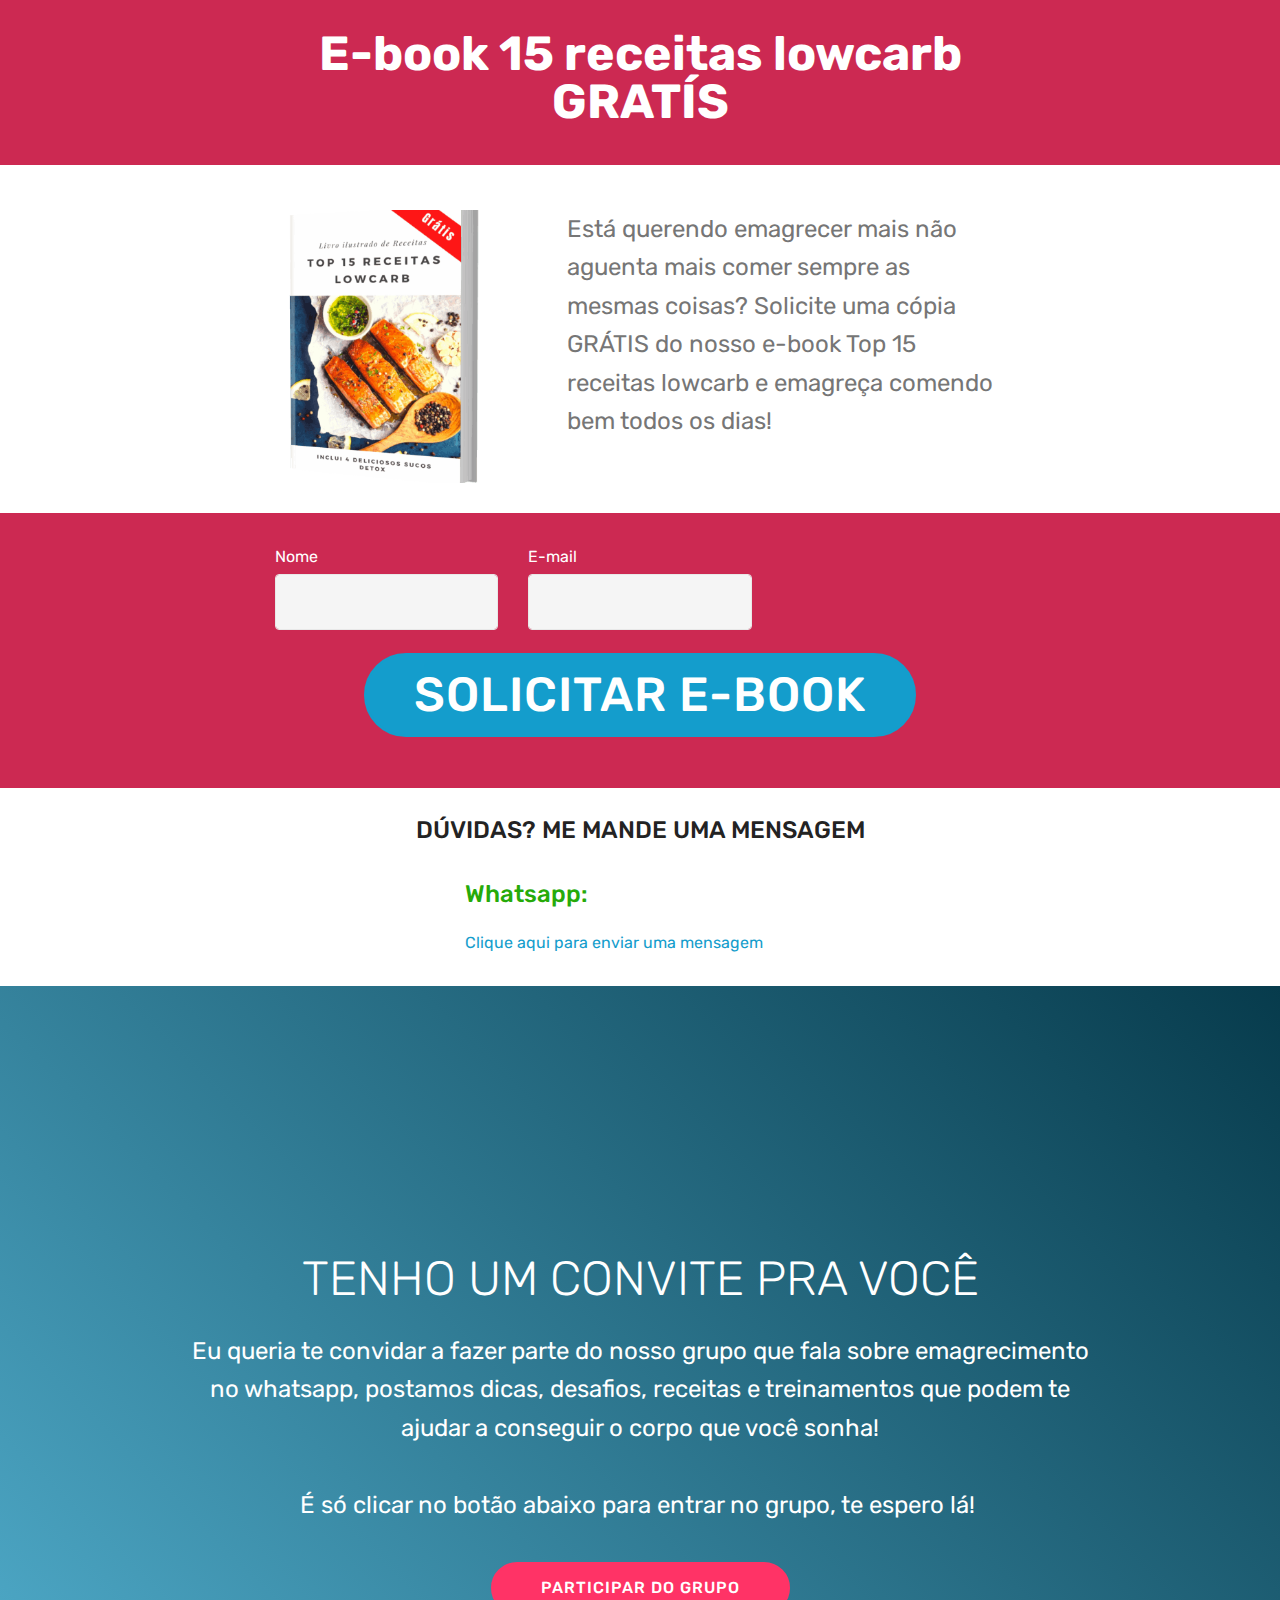
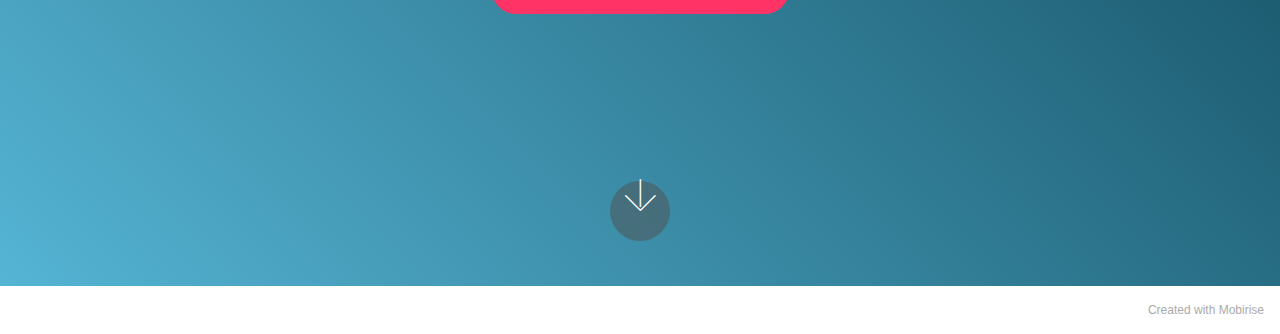
<file: index.html>
<!DOCTYPE html>
<html  >
<head>
  <!-- Site made with Mobirise Website Builder v5.3.5, https://mobirise.com -->
  <meta charset="UTF-8">
  <meta http-equiv="X-UA-Compatible" content="IE=edge">
  <meta name="generator" content="Mobirise v5.3.5, mobirise.com">
  <meta name="viewport" content="width=device-width, initial-scale=1, minimum-scale=1">
  <link rel="shortcut icon" href="assets/images/logo5.png" type="image/x-icon">
  <meta name="description" content="">
  
  
  <title>Home</title>
  <link rel="stylesheet" href="assets/web/assets/mobirise-icons/mobirise-icons.css">
  <link rel="stylesheet" href="assets/bootstrap/css/bootstrap.min.css">
  <link rel="stylesheet" href="assets/bootstrap/css/bootstrap-grid.min.css">
  <link rel="stylesheet" href="assets/bootstrap/css/bootstrap-reboot.min.css">
  <link rel="stylesheet" href="assets/tether/tether.min.css">
  <link rel="stylesheet" href="assets/theme/css/style.css">
  <link rel="preload" href="https://fonts.googleapis.com/css?family=Rubik:300,400,500,600,700,800,900,300i,400i,500i,600i,700i,800i,900i&display=swap" as="style" onload="this.onload=null;this.rel='stylesheet'">
  <noscript><link rel="stylesheet" href="https://fonts.googleapis.com/css?family=Rubik:300,400,500,600,700,800,900,300i,400i,500i,600i,700i,800i,900i&display=swap"></noscript>
  <link rel="preload" as="style" href="assets/mobirise/css/mbr-additional.css"><link rel="stylesheet" href="assets/mobirise/css/mbr-additional.css" type="text/css">
  
  
  
  
</head>
<body>
  
  <section class="mbr-section content4 cid-rxDK566XdN" id="content4-0">

    

    <div class="container">
        <div class="media-container-row">
            <div class="title col-12 col-md-8">
                <h2 class="align-center pb-3 mbr-fonts-style display-2"><strong>E-book 15 receitas lowcarb GRATÍS</strong></h2>
                
                
            </div>
        </div>
    </div>
</section>

<section class="mbr-section content6 cid-rxDNv8eX2l" id="content6-5">
    
     
    
    <div class="container">
        <div class="media-container-row">
            <div class="col-12 col-md-8">
                <div class="media-container-row">
                    <div class="mbr-figure" style="width: 60%;">
                      <img src="assets/images/capa-of-ebook-15-lowcarb-2-436x436.png" alt="Mobirise" title="">  
                    </div>
                    <div class="media-content">
                        <div class="mbr-section-text">
                            <p class="mbr-text mb-0 mbr-fonts-style display-5">Está querendo emagrecer mais não aguenta mais comer sempre as mesmas coisas? Solicite uma cópia GRÁTIS do nosso e-book Top 15 receitas lowcarb e emagreça comendo bem todos os dias!<br></p>
                        </div>
                    </div>
                </div>
            </div>
        </div>
    </div>
</section>

<section class="mbr-section form1 cid-rxDL4tUVKF" id="form1-4">

    

    
    <div class="container">
        <div class="row justify-content-center">
            <div class="title col-12 col-lg-8">
                
                
            </div>
        </div>
    </div>
    <div class="container">
        <div class="row justify-content-center">
            <div class="media-container-column col-lg-8" data-form-type="formoid">
                <!---Formbuilder Form--->
                <form action="https://mobirise.eu/" method="POST" class="mbr-form form-with-styler" data-form-title="Mobirise Form"><input type="hidden" name="email" data-form-email="true" value="ZlaJV06twAyczEHHrPVOw89D+AD9f0cD87NFnrIO6mqE4MelaJAGCXvH/GL0a+0ot5GGEUh3tcbmsXubguYgUMeCec85JOEPhiPd9eb+j0TJv3bSWfNDjOR7qRT2yep0">
                    <div class="row">
                        <div hidden="hidden" data-form-alert="" class="alert alert-success col-12">Em alguns minutos você recerberá um e-mail com nosso e-book, atenção se você não encontrar nosso e-book na caixa de entrada do seu e-mail procure na caixa de spam. Obrigado!</div>
                        <div hidden="hidden" data-form-alert-danger="" class="alert alert-danger col-12">
                        </div>
                    </div>
                    <div class="dragArea row">
                        <div class="col-md-4  form-group" data-for="name">
                            <label for="name-form1-4" class="form-control-label mbr-fonts-style display-7">Nome</label>
                            <input type="text" name="name" data-form-field="Name" required="required" class="form-control display-7" id="name-form1-4">
                        </div>
                        <div class="col-md-4  form-group" data-for="email">
                            <label for="email-form1-4" class="form-control-label mbr-fonts-style display-7">E-mail</label>
                            <input type="email" name="email" data-form-field="Email" required="required" class="form-control display-7" id="email-form1-4">
                        </div>
                        
                        
                        <div class="col-md-12 input-group-btn align-center"><button type="submit" class="btn btn-primary btn-form display-2" href="page1.html" target="_blank">SOLICITAR E-BOOK</button></div>
                    </div>
                </form><!---Formbuilder Form--->
            </div>
        </div>
    </div>
</section>

<section class="mbr-section contacts2 cid-rxDP5AjjWv" id="contacts2-6">
    <!---->
    
    <!---->
    <!--Overlay-->
    
    <!--Container-->
    <div class="container">
        <div class="row">
            <!--Titles-->
            <div class="title col-12">
                <h2 class="align-left mbr-fonts-style display-5">DÚVIDAS? ME MANDE UMA MENSAGEM</h2>
                
            </div>
            <div class="col-12">
                <div class="row justify-content-center">
                    
                    <div class="col-12 col-md-4">
                        <div class="b b-phone">
                            <h5 class="align-left mbr-fonts-style m-0 display-5">
                                Whatsapp:</h5>
                            <p class="mbr-text align-left mbr-fonts-style display-7"><a href="https://api.whatsapp.com/send?phone=393343259100&text=" target="_blank">Clique aqui para enviar uma mensagem</a></p>
                        </div>
                    </div>
                    
                </div>
            </div>
        </div>
    </div>
</section>

<section class="header5 cid-sw4GhzyCvI mbr-fullscreen" id="header5-n">

    

    
    <div class="container">
        <div class="row justify-content-center">
            <div class="mbr-white col-md-10">
                <h1 class="mbr-section-title align-center pb-3 mbr-fonts-style display-2">TENHO UM CONVITE PRA VOCÊ</h1>
                <p class="mbr-text align-center display-5 pb-3 mbr-fonts-style">Eu queria te convidar a fazer parte do nosso grupo que fala sobre emagrecimento no whatsapp, postamos dicas, desafios, receitas e treinamentos que podem te ajudar a conseguir o corpo que você sonha!
<br>
<br>É só clicar no botão abaixo para entrar no grupo, te espero lá!&nbsp;<br></p>
                <div class="mbr-section-btn align-center"><a class="btn btn-md btn-secondary display-4" href="https://chat.whatsapp.com/EJLKEds944sLLkwAiwJD2S">PARTICIPAR DO GRUPO</a></div>
            </div>
        </div>
    </div>

    <div class="mbr-arrow hidden-sm-down" aria-hidden="true">
        <a href="#next">
            <i class="mbri-down mbr-iconfont"></i>
        </a>
    </div>
</section><section style="background-color: #fff; font-family: -apple-system, BlinkMacSystemFont, 'Segoe UI', 'Roboto', 'Helvetica Neue', Arial, sans-serif; color:#aaa; font-size:12px; padding: 0; align-items: center; display: flex;"><a href="https://mobirise.site/f" style="flex: 1 1; height: 3rem; padding-left: 1rem;"></a><p style="flex: 0 0 auto; margin:0; padding-right:1rem;">Created with <a href="https://mobirise.site/a" style="color:#aaa;">Mobirise</a></p></section><script src="assets/web/assets/jquery/jquery.min.js"></script>  <script src="assets/popper/popper.min.js"></script>  <script src="assets/bootstrap/js/bootstrap.min.js"></script>  <script src="assets/tether/tether.min.js"></script>  <script src="assets/smoothscroll/smooth-scroll.js"></script>  <script src="assets/theme/js/script.js"></script>  <script src="assets/formoid/formoid.min.js"></script>  
  
  
</body>
</html>
</file>
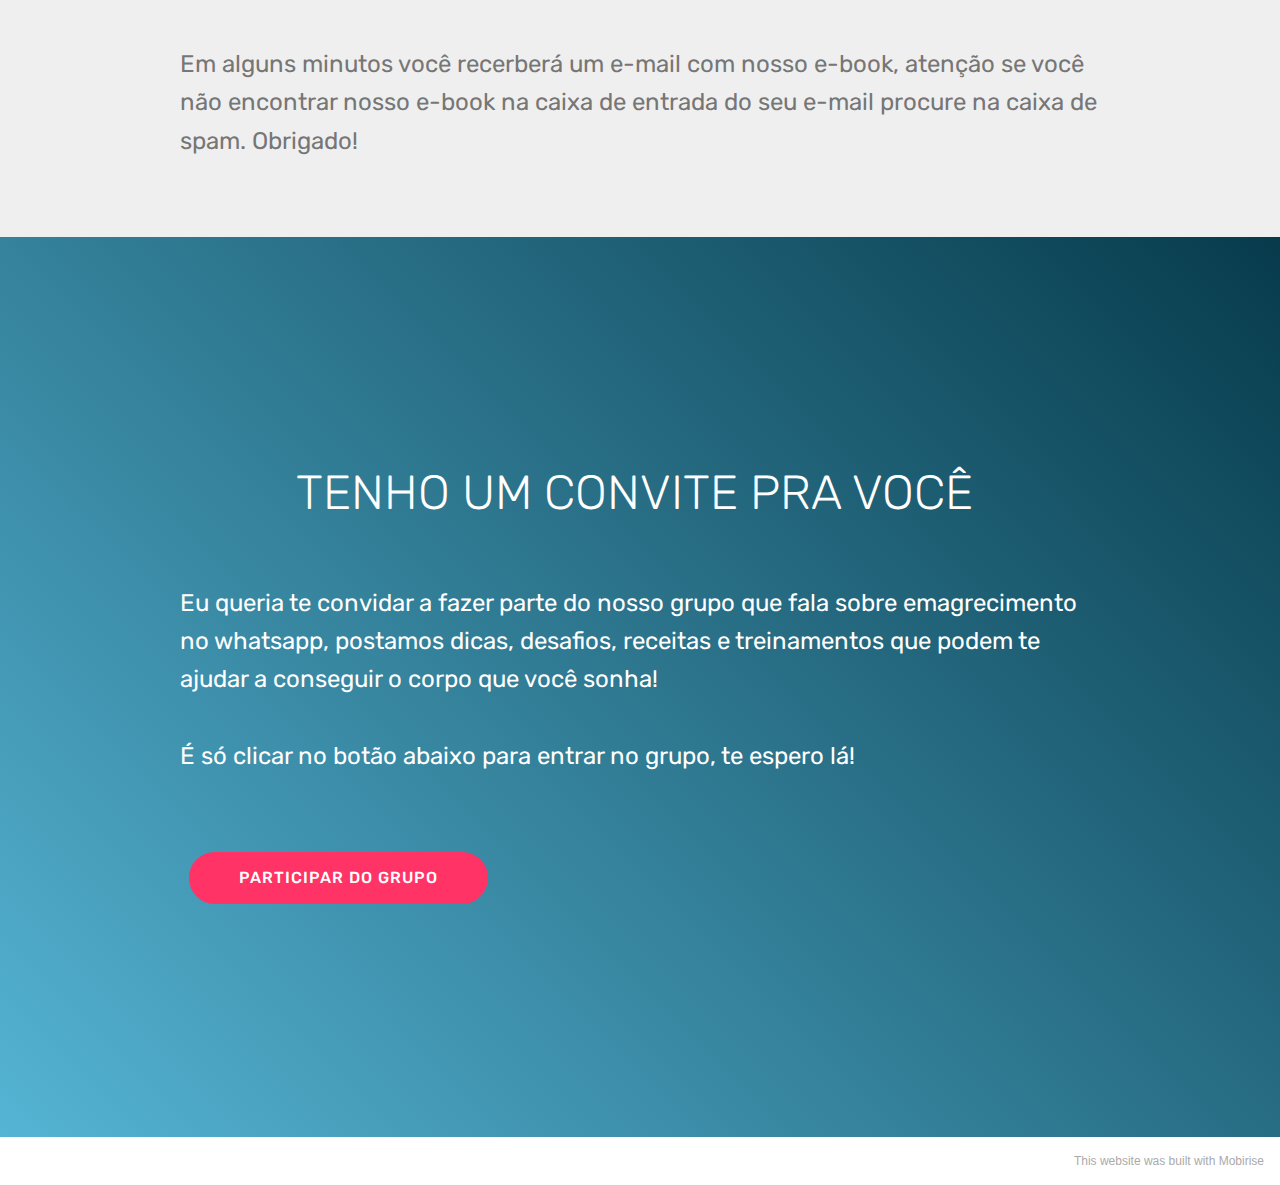
<file: page1.html>
<!DOCTYPE html>
<html  >
<head>
  <!-- Site made with Mobirise Website Builder v5.3.5, https://mobirise.com -->
  <meta charset="UTF-8">
  <meta http-equiv="X-UA-Compatible" content="IE=edge">
  <meta name="generator" content="Mobirise v5.3.5, mobirise.com">
  <meta name="viewport" content="width=device-width, initial-scale=1, minimum-scale=1">
  <link rel="shortcut icon" href="assets/images/logo5.png" type="image/x-icon">
  <meta name="description" content="Site Generator Description">
  
  
  <title>OBRIGADO</title>
  <link rel="stylesheet" href="assets/web/assets/mobirise-icons/mobirise-icons.css">
  <link rel="stylesheet" href="assets/bootstrap/css/bootstrap.min.css">
  <link rel="stylesheet" href="assets/bootstrap/css/bootstrap-grid.min.css">
  <link rel="stylesheet" href="assets/bootstrap/css/bootstrap-reboot.min.css">
  <link rel="stylesheet" href="assets/tether/tether.min.css">
  <link rel="stylesheet" href="assets/theme/css/style.css">
  <link rel="preload" href="https://fonts.googleapis.com/css?family=Rubik:300,400,500,600,700,800,900,300i,400i,500i,600i,700i,800i,900i&display=swap" as="style" onload="this.onload=null;this.rel='stylesheet'">
  <noscript><link rel="stylesheet" href="https://fonts.googleapis.com/css?family=Rubik:300,400,500,600,700,800,900,300i,400i,500i,600i,700i,800i,900i&display=swap"></noscript>
  <link rel="preload" as="style" href="assets/mobirise/css/mbr-additional.css"><link rel="stylesheet" href="assets/mobirise/css/mbr-additional.css" type="text/css">
  
  
  
  
</head>
<body>
  
  <section class="header1 cid-sw4xaL6hab" id="header16-j">

    

    

    <div class="container">
        <div class="row justify-content-md-center">
            <div class="col-md-10 align-center">
                
                
                <p class="mbr-text pb-3 mbr-fonts-style display-5">
                    Em alguns minutos você recerberá um e-mail com nosso e-book, atenção se você não encontrar nosso e-book na caixa de entrada do seu e-mail procure na caixa de spam. Obrigado!
                </p>
                
            </div>
        </div>
    </div>

</section>

<section class="header5 cid-sw4uTDIecV mbr-fullscreen" id="header5-e">

    

    
    <div class="container">
        <div class="row justify-content-center">
            <div class="mbr-white col-md-10">
                <h1 class="mbr-section-title align-center pb-3 mbr-fonts-style display-2">TENHO UM CONVITE PRA VOCÊ&nbsp;</h1>
                <p class="mbr-text align-center display-5 pb-3 mbr-fonts-style"><br>Eu queria te convidar a fazer parte do nosso grupo que fala sobre emagrecimento no whatsapp, postamos dicas, desafios, receitas e treinamentos que podem te ajudar a conseguir o corpo que você sonha!<br><br>É só clicar no botão abaixo para entrar no grupo, te espero lá!<br><br></p>
                <div class="mbr-section-btn align-center"><a class="btn btn-md btn-secondary display-4" href="https://chat.whatsapp.com/EJLKEds944sLLkwAiwJD2S">PARTICIPAR DO GRUPO</a></div>
            </div>
        </div>
    </div>

    
</section><section style="background-color: #fff; font-family: -apple-system, BlinkMacSystemFont, 'Segoe UI', 'Roboto', 'Helvetica Neue', Arial, sans-serif; color:#aaa; font-size:12px; padding: 0; align-items: center; display: flex;"><a href="https://mobirise.site/h" style="flex: 1 1; height: 3rem; padding-left: 1rem;"></a><p style="flex: 0 0 auto; margin:0; padding-right:1rem;"><a href="https://mobirise.site/c" style="color:#aaa;">This</a> website was built with Mobirise</p></section><script src="assets/web/assets/jquery/jquery.min.js"></script>  <script src="assets/popper/popper.min.js"></script>  <script src="assets/bootstrap/js/bootstrap.min.js"></script>  <script src="assets/tether/tether.min.js"></script>  <script src="assets/smoothscroll/smooth-scroll.js"></script>  <script src="assets/theme/js/script.js"></script>  
  
  
</body>
</html>
</file>
<file: assets/web/assets/mobirise-icons/mobirise-icons.css>
@font-face {
  font-family: 'MobiriseIcons';
  src:  url('mobirise-icons.eot?spat4u');
  src:  url('mobirise-icons.eot?spat4u#iefix') format('embedded-opentype'),
    url('mobirise-icons.ttf?spat4u') format('truetype'),
    url('mobirise-icons.woff?spat4u') format('woff'),
    url('mobirise-icons.svg?spat4u#MobiriseIcons') format('svg');
  font-weight: normal;
  font-style: normal;
  font-display: swap;
}

[class^="mbri-"], [class*=" mbri-"] {
  /* use !important to prevent issues with browser extensions that change fonts */
  font-family: MobiriseIcons !important;
  speak: none;
  font-style: normal;
  font-weight: normal;
  font-variant: normal;
  text-transform: none;
  line-height: 1;

  /* Better Font Rendering =========== */
  -webkit-font-smoothing: antialiased;
  -moz-osx-font-smoothing: grayscale;
}

.mbri-add-submenu:before {
  content: "\e900";
}
.mbri-alert:before {
  content: "\e901";
}
.mbri-align-center:before {
  content: "\e902";
}
.mbri-align-justify:before {
  content: "\e903";
}
.mbri-align-left:before {
  content: "\e904";
}
.mbri-align-right:before {
  content: "\e905";
}
.mbri-android:before {
  content: "\e906";
}
.mbri-apple:before {
  content: "\e907";
}
.mbri-arrow-down:before {
  content: "\e908";
}
.mbri-arrow-next:before {
  content: "\e909";
}
.mbri-arrow-prev:before {
  content: "\e90a";
}
.mbri-arrow-up:before {
  content: "\e90b";
}
.mbri-bold:before {
  content: "\e90c";
}
.mbri-bookmark:before {
  content: "\e90d";
}
.mbri-bootstrap:before {
  content: "\e90e";
}
.mbri-briefcase:before {
  content: "\e90f";
}
.mbri-browse:before {
  content: "\e910";
}
.mbri-bulleted-list:before {
  content: "\e911";
}
.mbri-calendar:before {
  content: "\e912";
}
.mbri-camera:before {
  content: "\e913";
}
.mbri-cart-add:before {
  content: "\e914";
}
.mbri-cart-full:before {
  content: "\e915";
}
.mbri-cash:before {
  content: "\e916";
}
.mbri-change-style:before {
  content: "\e917";
}
.mbri-chat:before {
  content: "\e918";
}
.mbri-clock:before {
  content: "\e919";
}
.mbri-close:before {
  content: "\e91a";
}
.mbri-cloud:before {
  content: "\e91b";
}
.mbri-code:before {
  content: "\e91c";
}
.mbri-contact-form:before {
  content: "\e91d";
}
.mbri-credit-card:before {
  content: "\e91e";
}
.mbri-cursor-click:before {
  content: "\e91f";
}
.mbri-cust-feedback:before {
  content: "\e920";
}
.mbri-database:before {
  content: "\e921";
}
.mbri-delivery:before {
  content: "\e922";
}
.mbri-desktop:before {
  content: "\e923";
}
.mbri-devices:before {
  content: "\e924";
}
.mbri-down:before {
  content: "\e925";
}
.mbri-download:before {
  content: "\e989";
}
.mbri-drag-n-drop:before {
  content: "\e927";
}
.mbri-drag-n-drop2:before {
  content: "\e928";
}
.mbri-edit:before {
  content: "\e929";
}
.mbri-edit2:before {
  content: "\e92a";
}
.mbri-error:before {
  content: "\e92b";
}
.mbri-extension:before {
  content: "\e92c";
}
.mbri-features:before {
  content: "\e92d";
}
.mbri-file:before {
  content: "\e92e";
}
.mbri-flag:before {
  content: "\e92f";
}
.mbri-folder:before {
  content: "\e930";
}
.mbri-gift:before {
  content: "\e931";
}
.mbri-github:before {
  content: "\e932";
}
.mbri-globe:before {
  content: "\e933";
}
.mbri-globe-2:before {
  content: "\e934";
}
.mbri-growing-chart:before {
  content: "\e935";
}
.mbri-hearth:before {
  content: "\e936";
}
.mbri-help:before {
  content: "\e937";
}
.mbri-home:before {
  content: "\e938";
}
.mbri-hot-cup:before {
  content: "\e939";
}
.mbri-idea:before {
  content: "\e93a";
}
.mbri-image-gallery:before {
  content: "\e93b";
}
.mbri-image-slider:before {
  content: "\e93c";
}
.mbri-info:before {
  content: "\e93d";
}
.mbri-italic:before {
  content: "\e93e";
}
.mbri-key:before {
  content: "\e93f";
}
.mbri-laptop:before {
  content: "\e940";
}
.mbri-layers:before {
  content: "\e941";
}
.mbri-left-right:before {
  content: "\e942";
}
.mbri-left:before {
  content: "\e943";
}
.mbri-letter:before {
  content: "\e944";
}
.mbri-like:before {
  content: "\e945";
}
.mbri-link:before {
  content: "\e946";
}
.mbri-lock:before {
  content: "\e947";
}
.mbri-login:before {
  content: "\e948";
}
.mbri-logout:before {
  content: "\e949";
}
.mbri-magic-stick:before {
  content: "\e94a";
}
.mbri-map-pin:before {
  content: "\e94b";
}
.mbri-menu:before {
  content: "\e94c";
}
.mbri-mobile:before {
  content: "\e94d";
}
.mbri-mobile2:before {
  content: "\e94e";
}
.mbri-mobirise:before {
  content: "\e94f";
}
.mbri-more-horizontal:before {
  content: "\e950";
}
.mbri-more-vertical:before {
  content: "\e951";
}
.mbri-music:before {
  content: "\e952";
}
.mbri-new-file:before {
  content: "\e953";
}
.mbri-numbered-list:before {
  content: "\e954";
}
.mbri-opened-folder:before {
  content: "\e955";
}
.mbri-pages:before {
  content: "\e956";
}
.mbri-paper-plane:before {
  content: "\e957";
}
.mbri-paperclip:before {
  content: "\e958";
}
.mbri-photo:before {
  content: "\e959";
}
.mbri-photos:before {
  content: "\e95a";
}
.mbri-pin:before {
  content: "\e95b";
}
.mbri-play:before {
  content: "\e95c";
}
.mbri-plus:before {
  content: "\e95d";
}
.mbri-preview:before {
  content: "\e95e";
}
.mbri-print:before {
  content: "\e95f";
}
.mbri-protect:before {
  content: "\e960";
}
.mbri-question:before {
  content: "\e961";
}
.mbri-quote-left:before {
  content: "\e962";
}
.mbri-quote-right:before {
  content: "\e963";
}
.mbri-refresh:before {
  content: "\e964";
}
.mbri-responsive:before {
  content: "\e965";
}
.mbri-right:before {
  content: "\e966";
}
.mbri-rocket:before {
  content: "\e967";
}
.mbri-sad-face:before {
  content: "\e968";
}
.mbri-sale:before {
  content: "\e969";
}
.mbri-save:before {
  content: "\e96a";
}
.mbri-search:before {
  content: "\e96b";
}
.mbri-setting:before {
  content: "\e96c";
}
.mbri-setting2:before {
  content: "\e96d";
}
.mbri-setting3:before {
  content: "\e96e";
}
.mbri-share:before {
  content: "\e96f";
}
.mbri-shopping-bag:before {
  content: "\e970";
}
.mbri-shopping-basket:before {
  content: "\e971";
}
.mbri-shopping-cart:before {
  content: "\e972";
}
.mbri-sites:before {
  content: "\e973";
}
.mbri-smile-face:before {
  content: "\e974";
}
.mbri-speed:before {
  content: "\e975";
}
.mbri-star:before {
  content: "\e976";
}
.mbri-success:before {
  content: "\e977";
}
.mbri-sun:before {
  content: "\e978";
}
.mbri-sun2:before {
  content: "\e979";
}
.mbri-tablet:before {
  content: "\e97a";
}
.mbri-tablet-vertical:before {
  content: "\e97b";
}
.mbri-target:before {
  content: "\e97c";
}
.mbri-timer:before {
  content: "\e97d";
}
.mbri-to-ftp:before {
  content: "\e97e";
}
.mbri-to-local-drive:before {
  content: "\e97f";
}
.mbri-touch-swipe:before {
  content: "\e980";
}
.mbri-touch:before {
  content: "\e981";
}
.mbri-trash:before {
  content: "\e982";
}
.mbri-underline:before {
  content: "\e983";
}
.mbri-unlink:before {
  content: "\e984";
}
.mbri-unlock:before {
  content: "\e985";
}
.mbri-up-down:before {
  content: "\e986";
}
.mbri-up:before {
  content: "\e987";
}
.mbri-update:before {
  content: "\e988";
}
.mbri-upload:before {
 content: "\e926"; 
}
.mbri-user:before {
  content: "\e98a";
}
.mbri-user2:before {
  content: "\e98b";
}
.mbri-users:before {
  content: "\e98c";
}
.mbri-video:before {
  content: "\e98d";
}
.mbri-video-play:before {
  content: "\e98e";
}
.mbri-watch:before {
  content: "\e98f";
}
.mbri-website-theme:before {
  content: "\e990";
}
.mbri-wifi:before {
  content: "\e991";
}
.mbri-windows:before {
  content: "\e992";
}
.mbri-zoom-out:before {
  content: "\e993";
}
.mbri-redo:before {
  content: "\e994";
}
.mbri-undo:before {
  content: "\e995";
}
</file>
<file: assets/theme/css/style.css>
.engine {
	position: absolute;
	text-indent: -2400px;
	text-align: center;
	padding: 0;
	top: 0;
	left: -2400px;
}/*!
 * Mobirise v4 theme (https://mobirise.com/)
 * Copyright 2017 Mobirise
 */
section {
  background-color: #eeeeee;
}

.form-control:focus {
  box-shadow: none;
}

:focus {
  outline: none;
}

body {
  font-style: normal;
  line-height: 1.5;
}

section,
.container,
.container-fluid {
  position: relative;
  word-wrap: break-word;
}

a.mbr-iconfont:hover {
  text-decoration: none;
}

.article .lead p,
.article .lead ul,
.article .lead ol,
.article .lead pre,
.article .lead blockquote {
  margin-bottom: 0;
}

ul,
ol,
pre,
blockquote {
  margin-bottom: 2.3125rem;
}

pre {
  background: #f4f4f4;
  padding: 10px 24px;
  white-space: pre-wrap;
}

.inactive {
  -webkit-user-select: none;
  -moz-user-select: none;
  -ms-user-select: none;
  user-select: none;
  pointer-events: none;
  -webkit-user-drag: none;
  user-drag: none;
}

.mbr-section__comments .row {
  justify-content: center;
  -webkit-justify-content: center;
}

a {
  font-style: normal;
  font-weight: 400;
  cursor: pointer;
}

a, a:hover {
  text-decoration: none;
}

figure {
  margin-bottom: 0;
}

body {
  color: #232323;
}

h1,
h2,
h3,
h4,
h5,
h6,
.h1,
.h2,
.h3,
.h4,
.h5,
.h6,
.display-1,
.display-2,
.display-3,
.display-4 {
  line-height: 1;
  word-break: break-word;
  word-wrap: break-word;
}

.mbr-section-title {
  font-style: normal;
  line-height: 1.2;
}

.mbr-section-subtitle {
  line-height: 1.3;
}

.mbr-text {
  font-style: normal;
  line-height: 1.6;
}

b,
strong {
  font-weight: bold;
}

blockquote {
  padding: 10px 0 10px 20px;
  position: relative;
  border-left: 2px solid;
  border-color: #ff3366;
}

input:-webkit-autofill, input:-webkit-autofill:hover, input:-webkit-autofill:focus, input:-webkit-autofill:active {
  transition-delay: 9999s;
  transition-property: background-color, color;
}

textarea[type='hidden'] {
  display: none;
}

body {
  position: relative;
}

section {
  background-position: 50% 50%;
  background-repeat: no-repeat;
  background-size: cover;
}

section .mbr-background-video,
section .mbr-background-video-preview {
  position: absolute;
  bottom: 0;
  left: 0;
  right: 0;
  top: 0;
}

.hidden {
  visibility: hidden;
}

.mbr-z-index20 {
  z-index: 20;
}

/*! Base colors */
.mbr-white {
  color: #ffffff;
}

.mbr-black {
  color: #000000;
}

.mbr-bg-white {
  background-color: #ffffff;
}

.mbr-bg-black {
  background-color: #000000;
}

/*! Text-aligns */
.align-left {
  text-align: left;
}

.align-center {
  text-align: center;
}

.align-right {
  text-align: right;
}

@media (max-width: 767px) {
  .align-left,
  .align-center,
  .align-right,
  .mbr-section-btn,
  .mbr-section-title {
    text-align: center;
  }
}

/*! Font-weight  */
.mbr-light {
  font-weight: 300;
}

.mbr-regular {
  font-weight: 400;
}

.mbr-semibold {
  font-weight: 500;
}

.mbr-bold {
  font-weight: 700;
}

/*! Media  */
.media-size-item {
  -moz-flex: 1 1 auto;
  -o-flex: 1 1 auto;
  flex: 1 1 auto;
}

.media-content {
  flex-basis: 100%;
}

.media-container-row {
  display: flex;
  flex-direction: row;
  flex-wrap: wrap;
  justify-content: center;
  align-content: center;
  align-items: start;
}

.media-container-row .media-size-item {
  width: 400px;
}

.media-container-column {
  display: flex;
  flex-direction: column;
  flex-wrap: wrap;
  justify-content: center;
  align-content: center;
  align-items: stretch;
}

.media-container-column > * {
  width: 100%;
}

@media (min-width: 992px) {
  .media-container-row {
    flex-wrap: nowrap;
  }
}

figure {
  overflow: hidden;
}

figure[mbr-media-size] {
  transition: width 0.1s;
}

.mbr-figure img,
.mbr-figure iframe {
  display: block;
  width: 100%;
}

.card {
  background-color: transparent;
  border: none;
}

.card-box {
  width: 100%;
}

.card-img {
  text-align: center;
  flex-shrink: 0;
  -webkit-flex-shrink: 0;
}

.media {
  max-width: 100%;
  margin: 0 auto;
}

.mbr-figure {
  -ms-grid-row-align: center;
  align-self: center;
}

.media-container > div {
  max-width: 100%;
}

.mbr-figure img,
.card-img img {
  width: 100%;
}

@media (max-width: 991px) {
  .media-size-item {
    width: auto !important;
  }
  .media {
    width: auto;
  }
  .mbr-figure {
    width: 100% !important;
  }
}

/*! Buttons */
.btn {
  font-weight: 500;
  border-width: 2px;
  font-style: normal;
  letter-spacing: 1px;
  margin: .4rem .8rem;
  white-space: normal;
  transition: all .3s ease-in-out;
  display: inline-flex;
  align-items: center;
  justify-content: center;
  word-break: break-word;
  -webkit-align-items: center;
  -webkit-justify-content: center;
  display: -webkit-inline-flex;
}

.btn-sm {
  font-weight: 500;
  letter-spacing: 1px;
  transition: all .3s ease-in-out;
}

.btn-md {
  font-weight: 500;
  letter-spacing: 1px;
  margin: .4rem .8rem !important;
  transition: all .3s ease-in-out;
}

.btn-lg {
  font-weight: 500;
  letter-spacing: 1px;
  margin: .4rem .8rem !important;
  transition: all .3s ease-in-out;
}

.mbr-section-btn {
  margin-left: -0.25rem;
  margin-right: -0.25rem;
  font-size: 0;
}

nav .mbr-section-btn {
  margin-left: 0rem;
  margin-right: 0rem;
}

.btn-form {
  border-radius: 0;
}

.btn-form:hover {
  cursor: pointer;
}

/*! Btn icon margin */
.btn .mbr-iconfont,
.btn.btn-sm .mbr-iconfont {
  cursor: pointer;
  margin-right: 0.5rem;
}

.btn.btn-md .mbr-iconfont,
.btn.btn-md .mbr-iconfont {
  margin-right: 0.8rem;
}

.mbr-regular {
  font-weight: 400;
}

.mbr-semibold {
  font-weight: 500;
}

.mbr-bold {
  font-weight: 700;
}

[type='submit'] {
  -webkit-appearance: none;
}

/*! Full-screen */
.mbr-fullscreen .mbr-overlay {
  min-height: 100vh;
}

.mbr-fullscreen {
  display: flex;
  display: -moz-flex;
  display: -ms-flex;
  display: -o-flex;
  align-items: center;
  -webkit-align-items: center;
  min-height: 100vh;
  padding-top: 3rem;
  padding-bottom: 3rem;
}

/*! Map */
.map {
  height: 25rem;
  position: relative;
}

.map iframe {
  width: 100%;
  height: 100%;
}

.mbr-overlay {
  background-color: #000;
  bottom: 0;
  left: 0;
  opacity: .5;
  position: absolute;
  right: 0;
  top: 0;
  z-index: 0;
  pointer-events: none;
}

/* Form */
blockquote {
  font-style: italic;
  padding: 10px 0 10px 20px;
  font-size: 1.09rem;
  position: relative;
  border-width: 3px;
}

.form-control {
  background-color: #f5f5f5;
  box-shadow: none;
  color: #565656;
  line-height: 1.43;
  min-height: 3.5em;
  padding: 1.07em .5em;
}

.form-control, .form-control:focus {
  border: 1px solid #e8e8e8;
}

.form-active .form-control:invalid {
  border-color: red;
}

.form-control-label {
  position: relative;
  cursor: pointer;
  margin-bottom: .357em;
  padding: 0;
}

.alert {
  color: #ffffff;
  border-radius: 0;
  border: 0;
  font-size: .875rem;
  line-height: 1.5;
  margin-bottom: 1.875rem;
  padding: 1.25rem;
  position: relative;
}

.alert.alert-form::after {
  background-color: inherit;
  bottom: -7px;
  content: "";
  display: block;
  height: 14px;
  left: 50%;
  margin-left: -7px;
  position: absolute;
  transform: rotate(45deg);
  width: 14px;
  -webkit-transform: rotate(45deg);
}

.form-asterisk {
  font-family: initial;
  position: absolute;
  top: -2px;
  font-weight: normal;
}

/*! Scroll to top arrow */
#scrollToTop a i:before {
  content: '';
  position: absolute;
  height: 40%;
  top: 25%;
  background: #fff;
  width: 2px;
  left: calc(50% - 1px);
}

#scrollToTop a i:after {
  content: '';
  position: absolute;
  display: block;
  border-top: 2px solid #fff;
  border-right: 2px solid #fff;
  width: 40%;
  height: 40%;
  left: 30%;
  bottom: 30%;
  transform: rotate(135deg);
  -webkit-transform: rotate(135deg);
}

.mbr-arrow-up {
  bottom: 25px;
  right: 90px;
  position: fixed;
  text-align: right;
  z-index: 5000;
  color: #ffffff;
  font-size: 32px;
  transform: rotate(180deg);
  -webkit-transform: rotate(180deg);
}

.mbr-arrow-up a {
  background: rgba(0, 0, 0, 0.2);
  border-radius: 3px;
  color: #fff;
  display: inline-block;
  height: 60px;
  width: 60px;
  outline-style: none !important;
  position: relative;
  text-decoration: none;
  transition: all 0.3s ease-in-out;
  cursor: pointer;
  text-align: center;
}

.mbr-arrow-up a:hover {
  background-color: rgba(0, 0, 0, 0.4);
}

.mbr-arrow-up a i {
  line-height: 60px;
}

.mbr-arrow-up-icon {
  display: block;
  color: #fff;
}

.mbr-arrow-up-icon::before {
  content: '\203a';
  display: inline-block;
  font-family: serif;
  font-size: 32px;
  line-height: 1;
  font-style: normal;
  position: relative;
  top: 6px;
  left: -4px;
  -webkit-transform: rotate(-90deg);
  transform: rotate(-90deg);
}

/*! Arrow Down */
.mbr-arrow {
  position: absolute;
  bottom: 45px;
  left: 50%;
  width: 60px;
  height: 60px;
  cursor: pointer;
  background-color: rgba(80, 80, 80, 0.5);
  border-radius: 50%;
  -webkit-transform: translateX(-50%);
  transform: translateX(-50%);
}

.mbr-arrow > a {
  display: inline-block;
  text-decoration: none;
  outline-style: none;
  -webkit-animation: arrowdown 1.7s ease-in-out infinite;
  animation: arrowdown 1.7s ease-in-out infinite;
}

.mbr-arrow > a > i {
  position: absolute;
  top: -2px;
  left: 15px;
  font-size: 2rem;
}

@keyframes arrowdown {
  0% {
    transform: translateY(0px);
    -webkit-transform: translateY(0px);
  }
  50% {
    transform: translateY(-5px);
    -webkit-transform: translateY(-5px);
  }
  100% {
    transform: translateY(0px);
    -webkit-transform: translateY(0px);
  }
}

@-webkit-keyframes arrowdown {
  0% {
    transform: translateY(0px);
    -webkit-transform: translateY(0px);
  }
  50% {
    transform: translateY(-5px);
    -webkit-transform: translateY(-5px);
  }
  100% {
    transform: translateY(0px);
    -webkit-transform: translateY(0px);
  }
}

@media (max-width: 500px) {
  .mbr-arrow-up {
    left: 50%;
    right: auto;
    transform: translateX(-50%) rotate(180deg);
    -webkit-transform: translateX(-50%) rotate(180deg);
  }
}

/*Gradients animation*/
@keyframes gradient-animation {
  from {
    background-position: 0% 100%;
    -webkit-animation-timing-function: ease-in-out;
            animation-timing-function: ease-in-out;
  }
  to {
    background-position: 100% 0%;
    -webkit-animation-timing-function: ease-in-out;
            animation-timing-function: ease-in-out;
  }
}

@-webkit-keyframes gradient-animation {
  from {
    background-position: 0% 100%;
    -webkit-animation-timing-function: ease-in-out;
            animation-timing-function: ease-in-out;
  }
  to {
    background-position: 100% 0%;
    -webkit-animation-timing-function: ease-in-out;
            animation-timing-function: ease-in-out;
  }
}

.bg-gradient {
  background-size: 200% 200%;
  animation: gradient-animation 5s infinite alternate;
  -webkit-animation: gradient-animation 5s infinite alternate;
}

.menu .navbar-brand {
  display: -webkit-flex;
}

.menu .navbar-brand span {
  display: flex;
  display: -webkit-flex;
}

.menu .navbar-brand .navbar-caption-wrap {
  display: -webkit-flex;
}

.menu .navbar-brand .navbar-logo img {
  display: -webkit-flex;
}

@media (min-width: 768px) and (max-width: 1023px) {
  .menu .navbar-toggleable-sm .navbar-nav {
    display: -ms-flexbox;
  }
}

@media (max-width: 1023px) {
  .menu .navbar-collapse {
    max-height: 93.5vh;
  }
  .menu .navbar-collapse.show {
    overflow: auto;
  }
}

@media (min-width: 1024px) {
  .menu .navbar-nav.nav-dropdown {
    display: -webkit-flex;
  }
  .menu .navbar-toggleable-sm .navbar-collapse {
    display: -webkit-flex !important;
  }
  .menu .collapsed .navbar-collapse {
    max-height: 93.5vh;
  }
  .menu .collapsed .navbar-collapse.show {
    overflow: auto;
  }
}

@media (max-width: 767px) {
  .menu .navbar-collapse {
    max-height: 80vh;
  }
}

/* Others*/
.note-check a[data-value=Rubik] {
  font-style: normal;
}

.mbr-arrow a {
  color: #ffffff;
}

@media (max-width: 767px) {
  .mbr-arrow {
    display: none;
  }
}

.navbar {
  display: -webkit-flex;
  -webkit-flex-wrap: wrap;
  -webkit-align-items: center;
  -webkit-justify-content: space-between;
}

.navbar-collapse {
  -webkit-flex-basis: 100%;
  -webkit-flex-grow: 1;
  -webkit-align-items: center;
}

.nav-dropdown .link {
  padding: 0.667em 1.667em !important;
  margin: 0 !important;
}

.nav {
  display: -webkit-flex;
  -webkit-flex-wrap: wrap;
}

.row {
  display: -webkit-flex;
  -webkit-flex-wrap: wrap;
}

.justify-content-center {
  -webkit-justify-content: center;
}

.form-inline {
  display: -webkit-flex;
  -webkit-align-items: center;
}

.card-wrapper {
  -webkit-flex: 1;
}

.carousel-control {
  z-index: 10;
  display: -webkit-flex;
  -webkit-align-items: center;
  -webkit-justify-content: center;
}

.carousel-controls {
  display: -webkit-flex;
}

.media {
  display: -webkit-flex;
}

.form-group:focus {
  outline: none;
}

.jq-selectbox__select {
  padding: 1.07em 0.5em;
  position: absolute;
  top: 0;
  left: 0;
  width: 100%;
}

.jq-selectbox__dropdown {
  position: absolute;
  top: 100%;
  left: 0 !important;
  width: 100% !important;
}

.jq-selectbox__trigger-arrow {
  -webkit-transform: translateY(-50%);
          transform: translateY(-50%);
}

.jq-selectbox li {
  padding: 1.07em 0.5em;
}

input[type='range'] {
  padding-left: 0 !important;
  padding-right: 0 !important;
}

.modal-dialog,
.modal-content {
  height: 100%;
}

.modal-dialog .carousel-inner {
  height: calc(100vh - 1.75rem);
}

@media (max-width: 575px) {
  .modal-dialog .carousel-inner {
    height: calc(100vh - 1rem);
  }
}

.carousel-item {
  text-align: center;
}

.carousel-item img {
  margin: auto;
}

.navbar-toggler {
  align-self: flex-start;
  padding: 0.25rem 0.75rem;
  font-size: 1.25rem;
  line-height: 1;
  background: transparent;
  border: 1px solid transparent;
  border-radius: 0.25rem;
}

.navbar-toggler:focus,
.navbar-toggler:hover {
  text-decoration: none;
}

.navbar-toggler-icon {
  display: inline-block;
  width: 1.5em;
  height: 1.5em;
  vertical-align: middle;
  content: '';
  background: no-repeat center center;
  background-size: 100% 100%;
}

.navbar-toggler-left {
  position: absolute;
  left: 1rem;
}

.navbar-toggler-right {
  position: absolute;
  right: 1rem;
}

@media (max-width: 575px) {
  .navbar-toggleable .navbar-nav .dropdown-menu {
    position: static;
    float: none;
  }
  .navbar-toggleable > .container {
    padding-right: 0;
    padding-left: 0;
  }
}

@media (min-width: 576px) {
  .navbar-toggleable {
    flex-direction: row;
    flex-wrap: nowrap;
    align-items: center;
  }
  .navbar-toggleable .navbar-nav {
    flex-direction: row;
  }
  .navbar-toggleable .navbar-nav .nav-link {
    padding-right: 0.5rem;
    padding-left: 0.5rem;
  }
  .navbar-toggleable > .container {
    display: flex;
    flex-wrap: nowrap;
    align-items: center;
  }
  .navbar-toggleable .navbar-collapse {
    display: flex !important;
    width: 100%;
  }
  .navbar-toggleable .navbar-toggler {
    display: none;
  }
}

@media (max-width: 767px) {
  .navbar-toggleable-sm .navbar-nav .dropdown-menu {
    position: static;
    float: none;
  }
  .navbar-toggleable-sm > .container {
    padding-right: 0;
    padding-left: 0;
  }
}

@media (min-width: 768px) {
  .navbar-toggleable-sm {
    flex-direction: row;
    flex-wrap: nowrap;
    align-items: center;
  }
  .navbar-toggleable-sm .navbar-nav {
    flex-direction: row;
  }
  .navbar-toggleable-sm .navbar-nav .nav-link {
    padding-right: 0.5rem;
    padding-left: 0.5rem;
  }
  .navbar-toggleable-sm > .container {
    display: flex;
    flex-wrap: nowrap;
    align-items: center;
  }
  .navbar-toggleable-sm .navbar-collapse {
    display: none;
    width: 100%;
  }
  .navbar-toggleable-sm .navbar-toggler {
    display: none;
  }
}

@media (max-width: 1023px) {
  .navbar-toggleable-md .navbar-nav .dropdown-menu {
    position: static;
    float: none;
  }
  .navbar-toggleable-md > .container {
    padding-right: 0;
    padding-left: 0;
  }
}

@media (min-width: 1024px) {
  .navbar-toggleable-md {
    flex-direction: row;
    flex-wrap: nowrap;
    align-items: center;
  }
  .navbar-toggleable-md .navbar-nav {
    flex-direction: row;
  }
  .navbar-toggleable-md .navbar-nav .nav-link {
    padding-right: 0.5rem;
    padding-left: 0.5rem;
  }
  .navbar-toggleable-md > .container {
    display: flex;
    flex-wrap: nowrap;
    align-items: center;
  }
  .navbar-toggleable-md .navbar-collapse {
    display: flex !important;
    width: 100%;
  }
  .navbar-toggleable-md .navbar-toggler {
    display: none;
  }
}

@media (max-width: 1199px) {
  .navbar-toggleable-lg .navbar-nav .dropdown-menu {
    position: static;
    float: none;
  }
  .navbar-toggleable-lg > .container {
    padding-right: 0;
    padding-left: 0;
  }
}

@media (min-width: 1200px) {
  .navbar-toggleable-lg {
    flex-direction: row;
    flex-wrap: nowrap;
    align-items: center;
  }
  .navbar-toggleable-lg .navbar-nav {
    flex-direction: row;
  }
  .navbar-toggleable-lg .navbar-nav .nav-link {
    padding-right: 0.5rem;
    padding-left: 0.5rem;
  }
  .navbar-toggleable-lg > .container {
    display: flex;
    flex-wrap: nowrap;
    align-items: center;
  }
  .navbar-toggleable-lg .navbar-collapse {
    display: flex !important;
    width: 100%;
  }
  .navbar-toggleable-lg .navbar-toggler {
    display: none;
  }
}

.navbar-toggleable-xl {
  flex-direction: row;
  flex-wrap: nowrap;
  align-items: center;
}

.navbar-toggleable-xl .navbar-nav .dropdown-menu {
  position: static;
  float: none;
}

.navbar-toggleable-xl > .container {
  padding-right: 0;
  padding-left: 0;
}

.navbar-toggleable-xl .navbar-nav {
  flex-direction: row;
}

.navbar-toggleable-xl .navbar-nav .nav-link {
  padding-right: 0.5rem;
  padding-left: 0.5rem;
}

.navbar-toggleable-xl > .container {
  display: flex;
  flex-wrap: nowrap;
  align-items: center;
}

.navbar-toggleable-xl .navbar-collapse {
  display: flex !important;
  width: 100%;
}

.navbar-toggleable-xl .navbar-toggler {
  display: none;
}

.card-img {
  width: auto;
}

.menu .navbar.collapsed:not(.beta-menu) {
  flex-direction: column;
}

.carousel-item.active,
.carousel-item-next,
.carousel-item-prev {
  display: flex;
}

.note-air-layout .dropup .dropdown-menu,
.note-air-layout .navbar-fixed-bottom .dropdown .dropdown-menu {
  bottom: initial !important;
}

html,
body {
  height: auto;
  min-height: 100vh;
}

.dropup .dropdown-toggle::after {
  display: none;
}
</file>
<file: assets/mobirise/css/mbr-additional.css>
body {
  font-family: Rubik;
}
.display-1 {
  font-family: 'Rubik', sans-serif;
  font-size: 4.25rem;
  font-display: swap;
}
.display-1 > .mbr-iconfont {
  font-size: 6.8rem;
}
.display-2 {
  font-family: 'Rubik', sans-serif;
  font-size: 3rem;
  font-display: swap;
}
.display-2 > .mbr-iconfont {
  font-size: 4.8rem;
}
.display-4 {
  font-family: 'Rubik', sans-serif;
  font-size: 1rem;
  font-display: swap;
}
.display-4 > .mbr-iconfont {
  font-size: 1.6rem;
}
.display-5 {
  font-family: 'Rubik', sans-serif;
  font-size: 1.5rem;
  font-display: swap;
}
.display-5 > .mbr-iconfont {
  font-size: 2.4rem;
}
.display-7 {
  font-family: 'Rubik', sans-serif;
  font-size: 1rem;
  font-display: swap;
}
.display-7 > .mbr-iconfont {
  font-size: 1.6rem;
}
/* ---- Fluid typography for mobile devices ---- */
/* 1.4 - font scale ratio ( bootstrap == 1.42857 ) */
/* 100vw - current viewport width */
/* (48 - 20)  48 == 48rem == 768px, 20 == 20rem == 320px(minimal supported viewport) */
/* 0.65 - min scale variable, may vary */
@media (max-width: 768px) {
  .display-1 {
    font-size: 3.4rem;
    font-size: calc( 2.1374999999999997rem + (4.25 - 2.1374999999999997) * ((100vw - 20rem) / (48 - 20)));
    line-height: calc( 1.4 * (2.1374999999999997rem + (4.25 - 2.1374999999999997) * ((100vw - 20rem) / (48 - 20))));
  }
  .display-2 {
    font-size: 2.4rem;
    font-size: calc( 1.7rem + (3 - 1.7) * ((100vw - 20rem) / (48 - 20)));
    line-height: calc( 1.4 * (1.7rem + (3 - 1.7) * ((100vw - 20rem) / (48 - 20))));
  }
  .display-4 {
    font-size: 0.8rem;
    font-size: calc( 1rem + (1 - 1) * ((100vw - 20rem) / (48 - 20)));
    line-height: calc( 1.4 * (1rem + (1 - 1) * ((100vw - 20rem) / (48 - 20))));
  }
  .display-5 {
    font-size: 1.2rem;
    font-size: calc( 1.175rem + (1.5 - 1.175) * ((100vw - 20rem) / (48 - 20)));
    line-height: calc( 1.4 * (1.175rem + (1.5 - 1.175) * ((100vw - 20rem) / (48 - 20))));
  }
}
/* Buttons */
.btn {
  padding: 1rem 3rem;
  border-radius: 3px;
}
.btn-sm {
  padding: 0.6rem 1.5rem;
  border-radius: 3px;
}
.btn-md {
  padding: 1rem 3rem;
  border-radius: 3px;
}
.btn-lg {
  padding: 1.2rem 3.2rem;
  border-radius: 3px;
}
.bg-primary {
  background-color: #149dcc !important;
}
.bg-success {
  background-color: #f7ed4a !important;
}
.bg-info {
  background-color: #82786e !important;
}
.bg-warning {
  background-color: #879a9f !important;
}
.bg-danger {
  background-color: #b1a374 !important;
}
.btn-primary,
.btn-primary:active {
  background-color: #149dcc !important;
  border-color: #149dcc !important;
  color: #ffffff !important;
}
.btn-primary:hover,
.btn-primary:focus,
.btn-primary.focus,
.btn-primary.active {
  color: #ffffff !important;
  background-color: #0d6786 !important;
  border-color: #0d6786 !important;
}
.btn-primary.disabled,
.btn-primary:disabled {
  color: #ffffff !important;
  background-color: #0d6786 !important;
  border-color: #0d6786 !important;
}
.btn-secondary,
.btn-secondary:active {
  background-color: #ff3366 !important;
  border-color: #ff3366 !important;
  color: #ffffff !important;
}
.btn-secondary:hover,
.btn-secondary:focus,
.btn-secondary.focus,
.btn-secondary.active {
  color: #ffffff !important;
  background-color: #e50039 !important;
  border-color: #e50039 !important;
}
.btn-secondary.disabled,
.btn-secondary:disabled {
  color: #ffffff !important;
  background-color: #e50039 !important;
  border-color: #e50039 !important;
}
.btn-info,
.btn-info:active {
  background-color: #82786e !important;
  border-color: #82786e !important;
  color: #ffffff !important;
}
.btn-info:hover,
.btn-info:focus,
.btn-info.focus,
.btn-info.active {
  color: #ffffff !important;
  background-color: #59524b !important;
  border-color: #59524b !important;
}
.btn-info.disabled,
.btn-info:disabled {
  color: #ffffff !important;
  background-color: #59524b !important;
  border-color: #59524b !important;
}
.btn-success,
.btn-success:active {
  background-color: #f7ed4a !important;
  border-color: #f7ed4a !important;
  color: #3f3c03 !important;
}
.btn-success:hover,
.btn-success:focus,
.btn-success.focus,
.btn-success.active {
  color: #3f3c03 !important;
  background-color: #eadd0a !important;
  border-color: #eadd0a !important;
}
.btn-success.disabled,
.btn-success:disabled {
  color: #3f3c03 !important;
  background-color: #eadd0a !important;
  border-color: #eadd0a !important;
}
.btn-warning,
.btn-warning:active {
  background-color: #879a9f !important;
  border-color: #879a9f !important;
  color: #ffffff !important;
}
.btn-warning:hover,
.btn-warning:focus,
.btn-warning.focus,
.btn-warning.active {
  color: #ffffff !important;
  background-color: #617479 !important;
  border-color: #617479 !important;
}
.btn-warning.disabled,
.btn-warning:disabled {
  color: #ffffff !important;
  background-color: #617479 !important;
  border-color: #617479 !important;
}
.btn-danger,
.btn-danger:active {
  background-color: #b1a374 !important;
  border-color: #b1a374 !important;
  color: #ffffff !important;
}
.btn-danger:hover,
.btn-danger:focus,
.btn-danger.focus,
.btn-danger.active {
  color: #ffffff !important;
  background-color: #8b7d4e !important;
  border-color: #8b7d4e !important;
}
.btn-danger.disabled,
.btn-danger:disabled {
  color: #ffffff !important;
  background-color: #8b7d4e !important;
  border-color: #8b7d4e !important;
}
.btn-white {
  color: #333333 !important;
}
.btn-white,
.btn-white:active {
  background-color: #ffffff !important;
  border-color: #ffffff !important;
  color: #808080 !important;
}
.btn-white:hover,
.btn-white:focus,
.btn-white.focus,
.btn-white.active {
  color: #808080 !important;
  background-color: #d9d9d9 !important;
  border-color: #d9d9d9 !important;
}
.btn-white.disabled,
.btn-white:disabled {
  color: #808080 !important;
  background-color: #d9d9d9 !important;
  border-color: #d9d9d9 !important;
}
.btn-black,
.btn-black:active {
  background-color: #333333 !important;
  border-color: #333333 !important;
  color: #ffffff !important;
}
.btn-black:hover,
.btn-black:focus,
.btn-black.focus,
.btn-black.active {
  color: #ffffff !important;
  background-color: #0d0d0d !important;
  border-color: #0d0d0d !important;
}
.btn-black.disabled,
.btn-black:disabled {
  color: #ffffff !important;
  background-color: #0d0d0d !important;
  border-color: #0d0d0d !important;
}
.btn-primary-outline,
.btn-primary-outline:active {
  background: none;
  border-color: #0b566f;
  color: #0b566f;
}
.btn-primary-outline:hover,
.btn-primary-outline:focus,
.btn-primary-outline.focus,
.btn-primary-outline.active {
  color: #ffffff;
  background-color: #149dcc;
  border-color: #149dcc;
}
.btn-primary-outline.disabled,
.btn-primary-outline:disabled {
  color: #ffffff !important;
  background-color: #149dcc !important;
  border-color: #149dcc !important;
}
.btn-secondary-outline,
.btn-secondary-outline:active {
  background: none;
  border-color: #cc0033;
  color: #cc0033;
}
.btn-secondary-outline:hover,
.btn-secondary-outline:focus,
.btn-secondary-outline.focus,
.btn-secondary-outline.active {
  color: #ffffff;
  background-color: #ff3366;
  border-color: #ff3366;
}
.btn-secondary-outline.disabled,
.btn-secondary-outline:disabled {
  color: #ffffff !important;
  background-color: #ff3366 !important;
  border-color: #ff3366 !important;
}
.btn-info-outline,
.btn-info-outline:active {
  background: none;
  border-color: #4b453f;
  color: #4b453f;
}
.btn-info-outline:hover,
.btn-info-outline:focus,
.btn-info-outline.focus,
.btn-info-outline.active {
  color: #ffffff;
  background-color: #82786e;
  border-color: #82786e;
}
.btn-info-outline.disabled,
.btn-info-outline:disabled {
  color: #ffffff !important;
  background-color: #82786e !important;
  border-color: #82786e !important;
}
.btn-success-outline,
.btn-success-outline:active {
  background: none;
  border-color: #d2c609;
  color: #d2c609;
}
.btn-success-outline:hover,
.btn-success-outline:focus,
.btn-success-outline.focus,
.btn-success-outline.active {
  color: #3f3c03;
  background-color: #f7ed4a;
  border-color: #f7ed4a;
}
.btn-success-outline.disabled,
.btn-success-outline:disabled {
  color: #3f3c03 !important;
  background-color: #f7ed4a !important;
  border-color: #f7ed4a !important;
}
.btn-warning-outline,
.btn-warning-outline:active {
  background: none;
  border-color: #55666b;
  color: #55666b;
}
.btn-warning-outline:hover,
.btn-warning-outline:focus,
.btn-warning-outline.focus,
.btn-warning-outline.active {
  color: #ffffff;
  background-color: #879a9f;
  border-color: #879a9f;
}
.btn-warning-outline.disabled,
.btn-warning-outline:disabled {
  color: #ffffff !important;
  background-color: #879a9f !important;
  border-color: #879a9f !important;
}
.btn-danger-outline,
.btn-danger-outline:active {
  background: none;
  border-color: #7a6e45;
  color: #7a6e45;
}
.btn-danger-outline:hover,
.btn-danger-outline:focus,
.btn-danger-outline.focus,
.btn-danger-outline.active {
  color: #ffffff;
  background-color: #b1a374;
  border-color: #b1a374;
}
.btn-danger-outline.disabled,
.btn-danger-outline:disabled {
  color: #ffffff !important;
  background-color: #b1a374 !important;
  border-color: #b1a374 !important;
}
.btn-black-outline,
.btn-black-outline:active {
  background: none;
  border-color: #000000;
  color: #000000;
}
.btn-black-outline:hover,
.btn-black-outline:focus,
.btn-black-outline.focus,
.btn-black-outline.active {
  color: #ffffff;
  background-color: #333333;
  border-color: #333333;
}
.btn-black-outline.disabled,
.btn-black-outline:disabled {
  color: #ffffff !important;
  background-color: #333333 !important;
  border-color: #333333 !important;
}
.btn-white-outline,
.btn-white-outline:active,
.btn-white-outline.active {
  background: none;
  border-color: #ffffff;
  color: #ffffff;
}
.btn-white-outline:hover,
.btn-white-outline:focus,
.btn-white-outline.focus {
  color: #333333;
  background-color: #ffffff;
  border-color: #ffffff;
}
.text-primary {
  color: #149dcc !important;
}
.text-secondary {
  color: #ff3366 !important;
}
.text-success {
  color: #f7ed4a !important;
}
.text-info {
  color: #82786e !important;
}
.text-warning {
  color: #879a9f !important;
}
.text-danger {
  color: #b1a374 !important;
}
.text-white {
  color: #ffffff !important;
}
.text-black {
  color: #000000 !important;
}
a.text-primary:hover,
a.text-primary:focus {
  color: #0b566f !important;
}
a.text-secondary:hover,
a.text-secondary:focus {
  color: #cc0033 !important;
}
a.text-success:hover,
a.text-success:focus {
  color: #d2c609 !important;
}
a.text-info:hover,
a.text-info:focus {
  color: #4b453f !important;
}
a.text-warning:hover,
a.text-warning:focus {
  color: #55666b !important;
}
a.text-danger:hover,
a.text-danger:focus {
  color: #7a6e45 !important;
}
a.text-white:hover,
a.text-white:focus {
  color: #b3b3b3 !important;
}
a.text-black:hover,
a.text-black:focus {
  color: #4d4d4d !important;
}
.alert-success {
  background-color: #70c770;
}
.alert-info {
  background-color: #82786e;
}
.alert-warning {
  background-color: #879a9f;
}
.alert-danger {
  background-color: #b1a374;
}
.mbr-section-btn a.btn:not(.btn-form) {
  border-radius: 100px;
}
.mbr-section-btn a.btn:not(.btn-form):hover,
.mbr-section-btn a.btn:not(.btn-form):focus {
  box-shadow: none !important;
}
.mbr-section-btn a.btn:not(.btn-form):hover,
.mbr-section-btn a.btn:not(.btn-form):focus {
  box-shadow: 0 10px 40px 0 rgba(0, 0, 0, 0.2) !important;
  -webkit-box-shadow: 0 10px 40px 0 rgba(0, 0, 0, 0.2) !important;
}
.mbr-gallery-filter li a {
  border-radius: 100px !important;
}
.mbr-gallery-filter li.active .btn {
  background-color: #149dcc;
  border-color: #149dcc;
  color: #ffffff;
}
.mbr-gallery-filter li.active .btn:focus {
  box-shadow: none;
}
.nav-tabs .nav-link {
  border-radius: 100px !important;
}
a,
a:hover {
  color: #149dcc;
}
.mbr-plan-header.bg-primary .mbr-plan-subtitle,
.mbr-plan-header.bg-primary .mbr-plan-price-desc {
  color: #b4e6f8;
}
.mbr-plan-header.bg-success .mbr-plan-subtitle,
.mbr-plan-header.bg-success .mbr-plan-price-desc {
  color: #ffffff;
}
.mbr-plan-header.bg-info .mbr-plan-subtitle,
.mbr-plan-header.bg-info .mbr-plan-price-desc {
  color: #beb8b2;
}
.mbr-plan-header.bg-warning .mbr-plan-subtitle,
.mbr-plan-header.bg-warning .mbr-plan-price-desc {
  color: #ced6d8;
}
.mbr-plan-header.bg-danger .mbr-plan-subtitle,
.mbr-plan-header.bg-danger .mbr-plan-price-desc {
  color: #dfd9c6;
}
/* Scroll to top button*/
.scrollToTop_wraper {
  display: none;
}
.form-control {
  font-family: 'Rubik', sans-serif;
  font-size: 1rem;
  font-display: swap;
}
.form-control > .mbr-iconfont {
  font-size: 1.6rem;
}
blockquote {
  border-color: #149dcc;
}
/* Forms */
.mbr-form .btn {
  margin: .4rem 0;
}
.mbr-form .input-group-btn a.btn {
  border-radius: 100px !important;
}
.mbr-form .input-group-btn a.btn:hover {
  box-shadow: 0 10px 40px 0 rgba(0, 0, 0, 0.2);
}
.mbr-form .input-group-btn button[type="submit"] {
  border-radius: 100px !important;
  padding: 1rem 3rem;
}
.mbr-form .input-group-btn button[type="submit"]:hover {
  box-shadow: 0 10px 40px 0 rgba(0, 0, 0, 0.2);
}
@media (max-width: 767px) {
  .btn {
    font-size: .75rem !important;
  }
  .btn .mbr-iconfont {
    font-size: 1rem !important;
  }
}
/* Footer */
.mbr-footer-content li::before,
.mbr-footer .mbr-contacts li::before {
  background: #149dcc;
}
.mbr-footer-content li a:hover,
.mbr-footer .mbr-contacts li a:hover {
  color: #149dcc;
}
.footer3 input[type="email"],
.footer4 input[type="email"] {
  border-radius: 100px !important;
}
.footer3 .input-group-btn a.btn,
.footer4 .input-group-btn a.btn {
  border-radius: 100px !important;
}
.footer3 .input-group-btn button[type="submit"],
.footer4 .input-group-btn button[type="submit"] {
  border-radius: 100px !important;
}
/* Headers*/
.header13 .form-inline input[type="email"],
.header14 .form-inline input[type="email"] {
  border-radius: 100px;
}
.header13 .form-inline input[type="text"],
.header14 .form-inline input[type="text"] {
  border-radius: 100px;
}
.header13 .form-inline input[type="tel"],
.header14 .form-inline input[type="tel"] {
  border-radius: 100px;
}
.header13 .form-inline a.btn,
.header14 .form-inline a.btn {
  border-radius: 100px;
}
.header13 .form-inline button,
.header14 .form-inline button {
  border-radius: 100px !important;
}
@media screen and (-ms-high-contrast: active), (-ms-high-contrast: none) {
  .card-wrapper {
    flex: auto !important;
  }
}
.jq-selectbox li:hover,
.jq-selectbox li.selected {
  background-color: #149dcc;
  color: #ffffff;
}
.jq-selectbox .jq-selectbox__trigger-arrow,
.jq-number__spin.minus:after,
.jq-number__spin.plus:after {
  transition: 0.4s;
  border-top-color: currentColor;
  border-bottom-color: currentColor;
}
.jq-selectbox:hover .jq-selectbox__trigger-arrow,
.jq-number__spin.minus:hover:after,
.jq-number__spin.plus:hover:after {
  border-top-color: #149dcc;
  border-bottom-color: #149dcc;
}
.xdsoft_datetimepicker .xdsoft_calendar td.xdsoft_default,
.xdsoft_datetimepicker .xdsoft_calendar td.xdsoft_current,
.xdsoft_datetimepicker .xdsoft_timepicker .xdsoft_time_box > div > div.xdsoft_current {
  color: #ffffff !important;
  background-color: #149dcc !important;
  box-shadow: none !important;
}
.xdsoft_datetimepicker .xdsoft_calendar td:hover,
.xdsoft_datetimepicker .xdsoft_timepicker .xdsoft_time_box > div > div:hover {
  color: #ffffff !important;
  background: #ff3366 !important;
  box-shadow: none !important;
}
.lazy-bg {
  background-image: none !important;
}
.lazy-placeholder:not(section),
.lazy-none {
  display: block;
  position: relative;
  padding-bottom: 56.25%;
}
iframe.lazy-placeholder,
.lazy-placeholder:after {
  content: '';
  position: absolute;
  width: 100px;
  height: 100px;
  background: transparent no-repeat center;
  background-size: contain;
  top: 50%;
  left: 50%;
  transform: translateX(-50%) translateY(-50%);
  background-image: url("data:image/svg+xml;charset=UTF-8,%3csvg width='32' height='32' viewBox='0 0 64 64' xmlns='http://www.w3.org/2000/svg' stroke='%23149dcc' %3e%3cg fill='none' fill-rule='evenodd'%3e%3cg transform='translate(16 16)' stroke-width='2'%3e%3ccircle stroke-opacity='.5' cx='16' cy='16' r='16'/%3e%3cpath d='M32 16c0-9.94-8.06-16-16-16'%3e%3canimateTransform attributeName='transform' type='rotate' from='0 16 16' to='360 16 16' dur='1s' repeatCount='indefinite'/%3e%3c/path%3e%3c/g%3e%3c/g%3e%3c/svg%3e");
}
section.lazy-placeholder:after {
  opacity: 0.3;
}
.cid-rxDK566XdN {
  padding-top: 30px;
  padding-bottom: 15px;
  background-color: #cc2952;
}
.cid-rxDK566XdN .mbr-section-subtitle {
  color: #767676;
}
.cid-rxDK566XdN H2 {
  color: #ffffff;
}
.cid-rxDNv8eX2l {
  padding-top: 45px;
  padding-bottom: 30px;
  background-color: #ffffff;
}
@media (min-width: 992px) {
  .cid-rxDNv8eX2l .mbr-figure {
    padding-right: 4rem;
  }
}
@media (max-width: 991px) {
  .cid-rxDNv8eX2l .mbr-figure {
    padding-bottom: 1rem;
  }
}
.cid-rxDNv8eX2l .mbr-text {
  color: #767676;
  text-align: left;
}
.cid-rxDL4tUVKF {
  padding-top: 0px;
  padding-bottom: 45px;
  background-color: #cc2952;
}
.cid-rxDL4tUVKF .title {
  margin-bottom: 2rem;
}
.cid-rxDL4tUVKF .mbr-section-subtitle {
  color: #767676;
}
.cid-rxDL4tUVKF a:not([href]):not([tabindex]) {
  color: #fff;
  border-radius: 3px;
}
.cid-rxDL4tUVKF a.btn-white:not([href]):not([tabindex]) {
  color: #333;
}
.cid-rxDL4tUVKF textarea.form-control {
  min-height: 188px;
}
.cid-rxDL4tUVKF LABEL {
  color: #ffffff;
}
.cid-rxDP5AjjWv {
  padding-top: 30px;
  padding-bottom: 30px;
  background-color: #ffffff;
}
.cid-rxDP5AjjWv .mbr-text {
  color: #767676;
  margin: 0;
  padding-top: 1.5rem;
}
.cid-rxDP5AjjWv div.b {
  padding-top: 2rem;
}
.cid-rxDP5AjjWv H2 {
  text-align: center;
}
.cid-rxDP5AjjWv H5 {
  color: #26aa09;
}
.cid-sw4GhzyCvI {
  background: linear-gradient(45deg, #55b4d4, #073b4c);
}
.cid-sw4xaL6hab {
  padding-top: 45px;
  padding-bottom: 45px;
  background-color: #efefef;
}
.cid-sw4xaL6hab P {
  color: #767676;
}
.cid-sw4xaL6hab .mbr-text,
.cid-sw4xaL6hab .mbr-section-btn {
  text-align: left;
}
.cid-sw4uTDIecV {
  background: linear-gradient(45deg, #55b4d4, #073b4c);
}
.cid-sw4uTDIecV .mbr-text,
.cid-sw4uTDIecV .mbr-section-btn {
  text-align: left;
  color: #ffffff;
}
</file>
